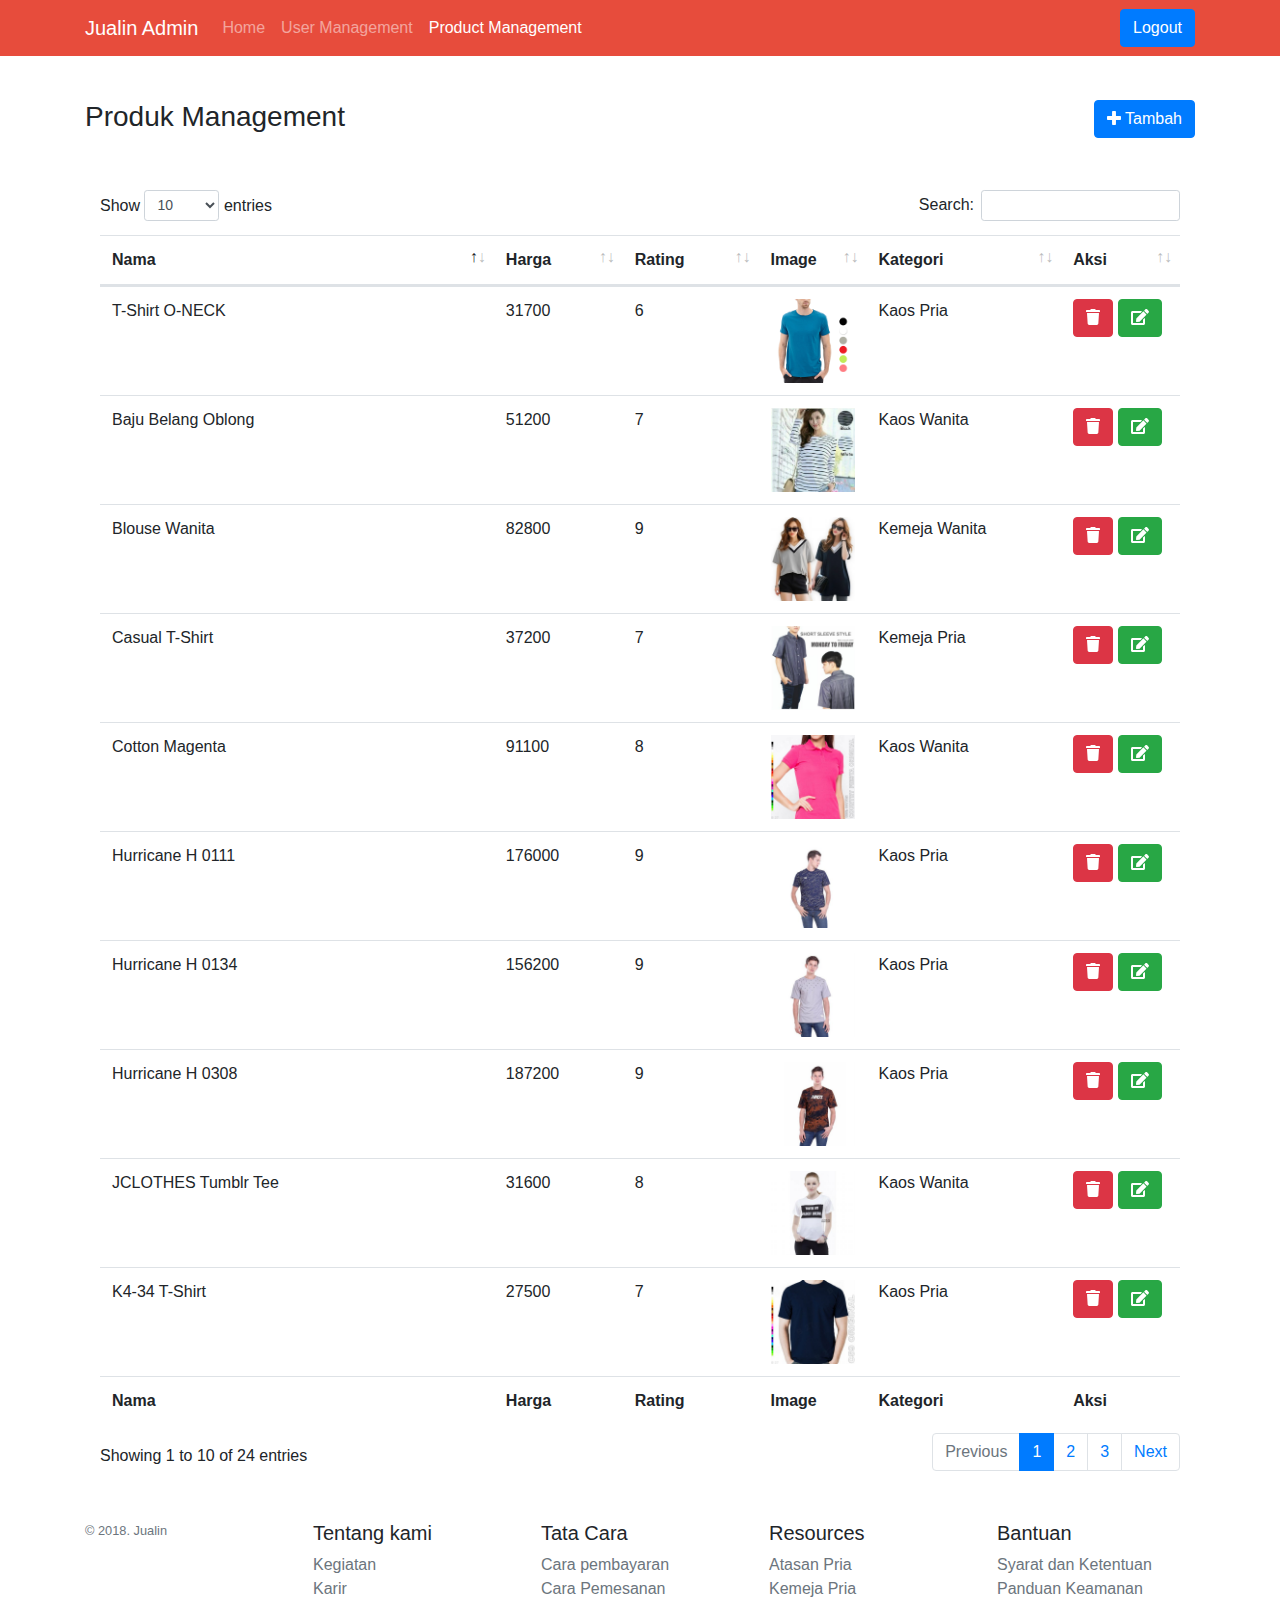
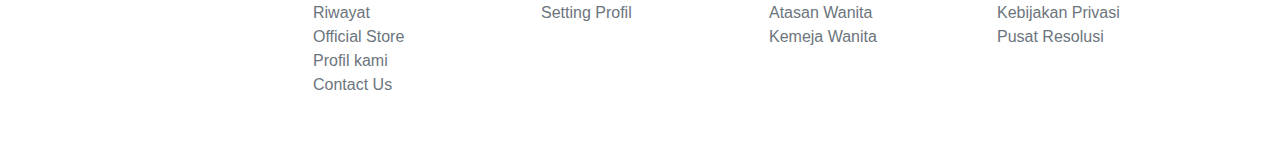
<file: admin.produk.html>
<!DOCTYPE html>
<html lang="en">

<head>
  <meta charset="UTF-8">
  <meta name="viewport" content="width=device-width, initial-scale=1.0">
  <meta http-equiv="X-UA-Compatible" content="ie=edge">
  <title>E-Commerce</title>
  <link rel="stylesheet" type="text/css" href="css/bootstrap.min.css">
  <link rel="stylesheet" type="text/css" href="lib/slick/slick.css" />
  <link rel="stylesheet" type="text/css" href="lib/slick/slick-theme.css" />
  <link rel="stylesheet" type="text/css" href="lib/dataTables/datatables.min.css" />
  <link rel="stylesheet" type="text/css" href="css/style.css" />
</head>

<body>
  <header>
    <nav class="navbar navbar-expand-md navbar-dark fixed-top">
      <div class="container">
        <a class="navbar-brand" href="index.html">Jualin Admin</a>
        <button class="navbar-toggler" type="button" data-toggle="collapse" data-target="#navbarCollapse" aria-controls="navbarCollapse"
          aria-expanded="false" aria-label="Toggle navigation">
          <span class="navbar-toggler-icon"></span>
        </button>
        <div class="collapse navbar-collapse" id="navbarCollapse">
          <ul class="navbar-nav mr-auto">
            <li class="nav-item">
              <a class="nav-link" href="#">Home
                <span class="sr-only">(current)</span>
              </a>
            </li>
            <li class="nav-item">
              <a class="nav-link" href="admin.user.html">User Management</a>
            </li>
            <li class="nav-item active">
              <a class="nav-link" href="admin.produk.html">Product Management</a>
            </li>
          </ul>
          <div class="mr-0">
            <button class="btn btn-primary">
              Logout
            </button>
          </div>
        </div>
      </div>
    </nav>
  </header>

  <!-- MAIN CONTENT -->
  <main role="main" style="margin-top: 100px">
    <div class="container">
      <div class="row my-5">
        <div class="col-md-8">
          <h3>Produk Management</h3>
        </div>
        <div class="col-md-4">
          <button class="btn btn-primary float-right" data-toggle="modal" data-target="#modalAdd">
            <i class="fas fa-plus"></i> Tambah</button>
        </div>
      </div>
      <div class="row">
        <div class="col">
          <table id="produkData" class="table display" cellspacing="0" width="100%">
            <thead>
              <tr>
                <th>Nama</th>
                <th>Harga</th>
                <th>Rating</th>
                <th style="width: 10%;">Image</th>
                <th>Kategori</th>
                <th>Aksi</th>
              </tr>
            </thead>
            <tbody></tbody>
            <tfoot>
              <tr>
                <th>Nama</th>
                <th>Harga</th>
                <th>Rating</th>
                <th style="width: 10%;">Image</th>
                <th>Kategori</th>
                <th>Aksi</th>
              </tr>
            </tfoot>
          </table>
        </div>
      </div>
    </div>
  </main>
  <!-- END MAIN CONTENT -->

  <!-- MODAL ADD -->
  <div class="modal fade" id="modalAdd" tabindex="-1" role="dialog" aria-labelledby="modalAddLabel" aria-hidden="true">
    <div class="modal-dialog" role="document">
      <div class="modal-content">
        <div class="modal-header">
          <h5 class="modal-title" id="modalAddLabel">Tambah Produk</h5>
          <button type="button" class="close" data-dismiss="modal" aria-label="Close">
            <span aria-hidden="true">&times;</span>
          </button>
        </div>
        <div class="modal-body">
          <form>
            <div class="form-group">
              <label for="addName">Name</label>
              <input type="text" class="form-control" id="addName" placeholder="Enter name">
            </div>
            <div class="form-group">
              <label for="addHarga">Harga</label>
              <input type="text" class="form-control" id="addHarga" placeholder="Enter harga">
            </div>
            <div class="form-group">
              <label for="addRating">Rating</label>
              <input type="text" class="form-control" id="addRating" placeholder="Enter rating">
            </div>
            <div class="form-group">
              <label for="addKategori">Kategori</label>
              <input type="text" class="form-control" id="addKategori" placeholder="Enter kategori">
            </div>
            <div class="form-group">
              <label for="addImage">Image</label>
              <input type="file" class="form-control" id="addImage">
            </div>
          </form>
        </div>
        <div class="modal-footer">
          <button type="button" class="btn btn-secondary" data-dismiss="modal">Close</button>
          <button type="button" class="btn btn-primary">Simpan</button>
        </div>
      </div>
    </div>
  </div>
  <!-- MODAL ADD END -->

  <!-- MODAL UPDATE -->
  <div class="modal fade" id="modalUpdate" tabindex="-1" role="dialog" aria-labelledby="modalUpdateLabel" aria-hidden="true">
    <div class="modal-dialog" role="document">
      <div class="modal-content">
        <div class="modal-header">
          <h5 class="modal-title" id="modalUpdateLabel">Update Produk</h5>
          <button type="button" class="close" data-dismiss="modal" aria-label="Close">
            <span aria-hidden="true">&times;</span>
          </button>
        </div>
        <div class="modal-body">
            <form>
                <div class="form-group">
                  <label for="updateName">Name</label>
                  <input type="text" class="form-control" id="updateName" placeholder="Enter name">
                </div>
                <div class="form-group">
                  <label for="updateHarga">Harga</label>
                  <input type="text" class="form-control" id="updateHarga" placeholder="Enter Harga">
                </div>
                <div class="form-group">
                  <label for="updateRating">Rating</label>
                  <input type="text" class="form-control" id="updateRating" placeholder="Enter Rating">
                </div>
                <div class="form-group">
                  <label for="updateKategori">Kategori</label>
                  <input type="text" class="form-control" id="updateKategori" placeholder="Enter Kategori">
                </div>
                <div class="form-group">
                  <label for="updateImage">Image</label>
                  <input type="file" class="form-control" id="updateImage">
                </div>
              </form>
        </div>
        <div class="modal-footer">
          <button type="button" class="btn btn-secondary" data-dismiss="modal">Close</button>
          <button type="button" class="btn btn-primary">Simpan</button>
        </div>
      </div>
    </div>
  </div>
  <!-- MODAL UPDATE END -->

  <footer class="container py-5">
    <div class="row">
      <div class="col-12 col-md">
        <small class="d-block mb-3 text-muted">&copy; 2018. Jualin</small>
      </div>
      <div class="col-6 col-md">
        <h5>Tentang kami</h5>
        <ul class="list-unstyled text-small">
          <li>
            <a class="text-muted" href="#">Kegiatan</a>
          </li>
          <li>
            <a class="text-muted" href="#">Karir</a>
          </li>
          <li>
            <a class="text-muted" href="#">Riwayat</a>
          </li>
          <li>
            <a class="text-muted" href="#">Official Store</a>
          </li>
          <li>
            <a class="text-muted" href="#">Profil kami</a>
          </li>
          <li>
            <a class="text-muted" href="#">Contact Us</a>
          </li>
        </ul>
      </div>
      <div class="col-6 col-md">
        <h5>Tata Cara</h5>
        <ul class="list-unstyled text-small">
          <li>
            <a class="text-muted" href="#">Cara pembayaran</a>
          </li>
          <li>
            <a class="text-muted" href="#">Cara Pemesanan</a>
          </li>
          <li>
            <a class="text-muted" href="#">Setting Profil</a>
          </li>
        </ul>
      </div>
      <div class="col-6 col-md">
        <h5>Resources</h5>
        <ul class="list-unstyled text-small">
          <li>
            <a class="text-muted" href="#">Atasan Pria</a>
          </li>
          <li>
            <a class="text-muted" href="#">Kemeja Pria</a>
          </li>
          <li>
            <a class="text-muted" href="#">Atasan Wanita</a>
          </li>
          <li>
            <a class="text-muted" href="#">Kemeja Wanita</a>
          </li>
        </ul>
      </div>
      <div class="col-6 col-md">
        <h5>Bantuan</h5>
        <ul class="list-unstyled text-small">
          <li>
            <a class="text-muted" href="#">Syarat dan Ketentuan</a>
          </li>
          <li>
            <a class="text-muted" href="#">Panduan Keamanan</a>
          </li>
          <li>
            <a class="text-muted" href="#">Kebijakan Privasi</a>
          </li>
          <li>
            <a class="text-muted" href="#">Pusat Resolusi</a>
          </li>
        </ul>
      </div>
    </div>
  </footer>


  <script src="js/fontawesome-all.min.js"></script>
  <script src="js/jquery-3.3.1.min.js"></script>
  <script src="js/popper.min.js"></script>
  <script src="js/bootstrap.min.js"></script>
  <script type="text/javascript" src="lib/slick/slick.min.js"></script>
  <script type="text/javascript" src="js/rivets.bundled.min.js"></script>
  <script src="js/jquery.zoom.min.js"></script>
  <script type="text/javascript" src="lib/dataTables/datatables.js"></script>
  <script type="text/javascript" src="js/sweetalert.min.js"></script>

  <script type="text/javascript">
    $(document).ready(() => {

      // Get product json
      $.getJSON('./data/produk.json', (response) => {
        // Reduce to datatable accepted format
        const data = response.data.reduce((acc, v) => {
          const data = v.data.map(it => [it.name, it.price, it.rating, it.image, v.kategori])
          return acc.concat(data);
        }, []);

        // Setup data table
        $('#produkData').DataTable({
          data,
          columnDefs: [{
            targets: 3,
            render: (data, type, row) => `<img src="${data}" class="img-fluid"/>`
          }, {
            targets: 5,
            render: (data, type, row) =>
              `
              <button class="btn btn-danger delete-item"><i class="fas fa-trash"></i></button>
              <button class="btn btn-success" data-toggle="modal" data-target="#modalUpdate"><i class="fas fa-edit"></i></button>     
              `
          }]
        });

      })

      // Setup delete action click
      $('#produkData tbody').on('click', '.delete-item', (e) => {
        swal({
            title: "Apakah Anda yakin menghapus data ini?",
            text: "Data yang dihapus tidak dapat dikembalikan!",
            icon: "warning",
            buttons: true,
            dangerMode: true,
          })
          .then((willDelete) => {
            if (willDelete) {
              swal("Data dihapus", {
                icon: "success",
              });
            }
          });
      })
      
    })
  </script>
</body>

</html>
</file>
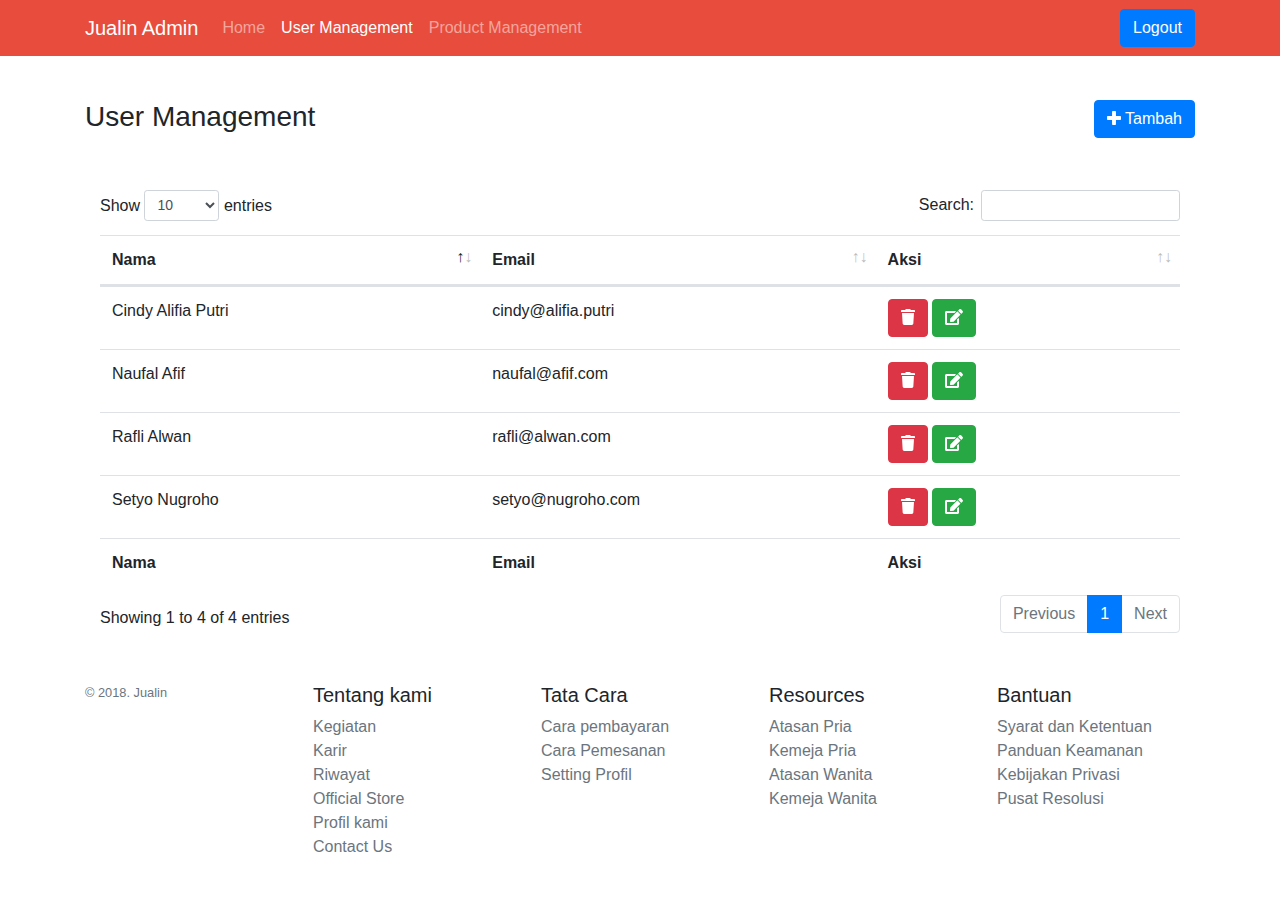
<file: admin.user.html>
<!DOCTYPE html>
<html lang="en">

<head>
  <meta charset="UTF-8">
  <meta name="viewport" content="width=device-width, initial-scale=1.0">
  <meta http-equiv="X-UA-Compatible" content="ie=edge">
  <title>E-Commerce</title>
  <link rel="stylesheet" type="text/css" href="css/bootstrap.min.css">
  <link rel="stylesheet" type="text/css" href="lib/slick/slick.css" />
  <link rel="stylesheet" type="text/css" href="lib/slick/slick-theme.css" />
  <link rel="stylesheet" type="text/css" href="lib/dataTables/datatables.min.css" />
  <link rel="stylesheet" type="text/css" href="css/style.css" />
</head>

<body>
  <header>
    <nav class="navbar navbar-expand-md navbar-dark fixed-top">
      <div class="container">
        <a class="navbar-brand" href="index.html">Jualin Admin</a>
        <button class="navbar-toggler" type="button" data-toggle="collapse" data-target="#navbarCollapse" aria-controls="navbarCollapse"
          aria-expanded="false" aria-label="Toggle navigation">
          <span class="navbar-toggler-icon"></span>
        </button>
        <div class="collapse navbar-collapse" id="navbarCollapse">
          <ul class="navbar-nav mr-auto">
            <li class="nav-item">
              <a class="nav-link" href="#">Home
                <span class="sr-only">(current)</span>
              </a>
            </li>
            <li class="nav-item active">
              <a class="nav-link" href="admin.user.html">User Management</a>
            </li>
            <li class="nav-item">
              <a class="nav-link" href="admin.produk.html">Product Management</a>
            </li>
          </ul>
          <div class="mr-0">
            <button class="btn btn-primary">
              Logout
            </button>
          </div>
        </div>
      </div>
    </nav>
  </header>

  <!-- MAIN CONTENT -->
  <main role="main" style="margin-top: 100px">
    <div class="container">
      <div class="row my-5">
        <div class="col-md-8">
          <h3>User Management</h3>
        </div>
        <div class="col-md-4">
          <button class="btn btn-primary float-right" data-toggle="modal" data-target="#modalAdd">
            <i class="fas fa-plus"></i> Tambah</button>
        </div>
      </div>
      <div class="row">
        <div class="col">
          <table id="userData" class="table display" cellspacing="0" width="100%">
            <thead>
              <tr>
                <th>Nama</th>
                <th>Email</th>
                <th>Aksi</th>
              </tr>
            </thead>
            <tfoot>
              <tr>
                <th>Nama</th>
                <th>Email</th>
                <th>Aksi</th>
              </tr>
            </tfoot>
          </table>
        </div>
      </div>

    </div>
  </main>
  <!-- END MAIN -->

  <!-- MODAL ADD -->
  <div class="modal fade" id="modalAdd" tabindex="-1" role="dialog" aria-labelledby="modalAddLabel" aria-hidden="true">
    <div class="modal-dialog" role="document">
      <div class="modal-content">
        <div class="modal-header">
          <h5 class="modal-title" id="modalAddLabel">Tambah User</h5>
          <button type="button" class="close" data-dismiss="modal" aria-label="Close">
            <span aria-hidden="true">&times;</span>
          </button>
        </div>
        <div class="modal-body">
          <form>
            <div class="form-group">
              <label for="addName">Name</label>
              <input type="text" class="form-control" id="addName" placeholder="Enter name">
            </div>
            <div class="form-group">
              <label for="addEmail">Email address</label>
              <input type="email" class="form-control" id="addEmail" placeholder="Enter email">
            </div>
            <div class="form-group">
              <label for="addPassword">Password</label>
              <input type="password" class="form-control" id="addPassword" placeholder="Password">
            </div>
          </form>
        </div>
        <div class="modal-footer">
          <button type="button" class="btn btn-secondary" data-dismiss="modal">Close</button>
          <button type="button" class="btn btn-primary">Simpan</button>
        </div>
      </div>
    </div>
  </div>
  <!-- MODAL ADD END -->

  <!-- MODAL UPDATE -->
  <div class="modal fade" id="modalUpdate" tabindex="-1" role="dialog" aria-labelledby="modalUpdateLabel" aria-hidden="true">
    <div class="modal-dialog" role="document">
      <div class="modal-content">
        <div class="modal-header">
          <h5 class="modal-title" id="modalUpdateLabel">Update User</h5>
          <button type="button" class="close" data-dismiss="modal" aria-label="Close">
            <span aria-hidden="true">&times;</span>
          </button>
        </div>
        <div class="modal-body">
          <form>
            <div class="form-group">
              <label for="updateName">Name</label>
              <input type="text" class="form-control" id="updateName" placeholder="Enter name">
            </div>
            <div class="form-group">
              <label for="updateEmail">Email address</label>
              <input type="email" class="form-control" id="updateEmail" placeholder="Enter email">
            </div>
            <div class="form-group">
              <label for="updatePassword">Password</label>
              <input type="password" class="form-control" id="updatePassword" placeholder="Password">
            </div>
          </form>
        </div>
        <div class="modal-footer">
          <button type="button" class="btn btn-secondary" data-dismiss="modal">Close</button>
          <button type="button" class="btn btn-primary">Simpan</button>
        </div>
      </div>
    </div>
  </div>
  <!-- MODAL UPDATE END -->

  <footer class="container py-5">
    <div class="row">
      <div class="col-12 col-md">
        <small class="d-block mb-3 text-muted">&copy; 2018. Jualin</small>
      </div>
      <div class="col-6 col-md">
        <h5>Tentang kami</h5>
        <ul class="list-unstyled text-small">
          <li>
            <a class="text-muted" href="#">Kegiatan</a>
          </li>
          <li>
            <a class="text-muted" href="#">Karir</a>
          </li>
          <li>
            <a class="text-muted" href="#">Riwayat</a>
          </li>
          <li>
            <a class="text-muted" href="#">Official Store</a>
          </li>
          <li>
            <a class="text-muted" href="#">Profil kami</a>
          </li>
          <li>
            <a class="text-muted" href="#">Contact Us</a>
          </li>
        </ul>
      </div>
      <div class="col-6 col-md">
        <h5>Tata Cara</h5>
        <ul class="list-unstyled text-small">
          <li>
            <a class="text-muted" href="#">Cara pembayaran</a>
          </li>
          <li>
            <a class="text-muted" href="#">Cara Pemesanan</a>
          </li>
          <li>
            <a class="text-muted" href="#">Setting Profil</a>
          </li>
        </ul>
      </div>
      <div class="col-6 col-md">
        <h5>Resources</h5>
        <ul class="list-unstyled text-small">
          <li>
            <a class="text-muted" href="#">Atasan Pria</a>
          </li>
          <li>
            <a class="text-muted" href="#">Kemeja Pria</a>
          </li>
          <li>
            <a class="text-muted" href="#">Atasan Wanita</a>
          </li>
          <li>
            <a class="text-muted" href="#">Kemeja Wanita</a>
          </li>
        </ul>
      </div>
      <div class="col-6 col-md">
        <h5>Bantuan</h5>
        <ul class="list-unstyled text-small">
          <li>
            <a class="text-muted" href="#">Syarat dan Ketentuan</a>
          </li>
          <li>
            <a class="text-muted" href="#">Panduan Keamanan</a>
          </li>
          <li>
            <a class="text-muted" href="#">Kebijakan Privasi</a>
          </li>
          <li>
            <a class="text-muted" href="#">Pusat Resolusi</a>
          </li>
        </ul>
      </div>
    </div>
  </footer>


  <script src="js/fontawesome-all.min.js"></script>
  <script src="js/jquery-3.3.1.min.js"></script>
  <script src="js/popper.min.js"></script>
  <script src="js/bootstrap.min.js"></script>
  <script type="text/javascript" src="lib/slick/slick.min.js"></script>
  <script type="text/javascript" src="js/rivets.bundled.min.js"></script>
  <script src="js/jquery.zoom.min.js"></script>
  <script type="text/javascript" src="lib/dataTables/datatables.js"></script>
  <script type="text/javascript" src="js/sweetalert.min.js"></script>

  <script type="text/javascript">
    $(document).ready(() => {

      // Set up data table
      $('#userData').DataTable({
        "ajax": "./data/user.json",
        "columnDefs": [{
          targets: 2,
          render: (data, type, row) =>
            `
              <button class="btn btn-danger delete-item" data-id="${data}"><i class="fas fa-trash"></i></button>
              <button href="update/${data}" class="btn btn-success" data-toggle="modal" data-target="#modalUpdate" data-id="${data}"><i class="fas fa-edit"></i></button>     
              `
        }]
      });

      // Set up delete action click
      $('#userData tbody').on('click', '.delete-item', (e) => {
        swal({
            title: "Apakah Anda yakin menghapus data ini?",
            text: "Data yang dihapus tidak dapat dikembalikan!",
            icon: "warning",
            buttons: true,
            dangerMode: true,
          })
          .then((willDelete) => {
            if (willDelete) {
              console.log(e.currentTarget)
              console.log('Deleting: ' + e.currentTarget.dataset.id)
              swal("Data dihapus", {
                icon: "success",
              });
            }
          });
      })
      
    })
  </script>
</body>

</html>
</file>
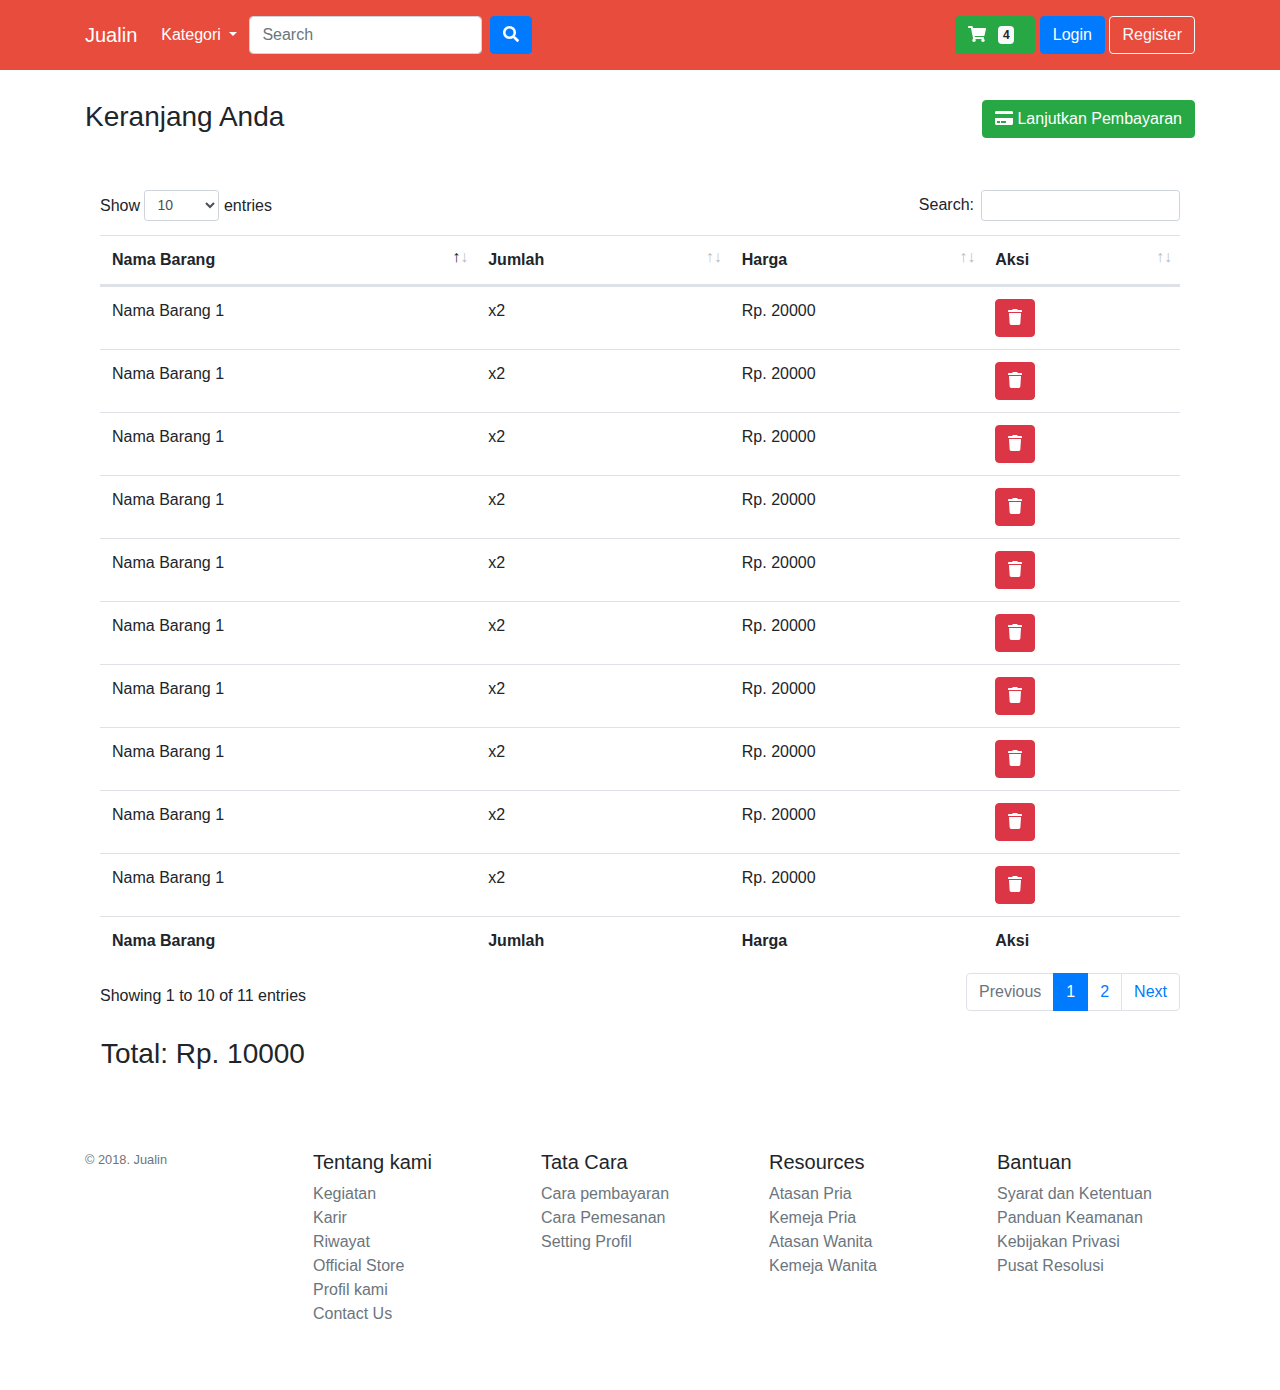
<file: cart.html>
<!DOCTYPE html>
<html lang="en">

<head>
  <meta charset="UTF-8">
  <meta name="viewport" content="width=device-width, initial-scale=1.0">
  <meta http-equiv="X-UA-Compatible" content="ie=edge">
  <title>E-Commerce</title>
  <link rel="stylesheet" type="text/css" href="css/bootstrap.min.css">
  <link rel="stylesheet" type="text/css" href="lib/slick/slick.css" />
  <link rel="stylesheet" type="text/css" href="lib/slick/slick-theme.css" />
  <link rel="stylesheet" type="text/css" href="lib/dataTables/datatables.min.css" />
  <link rel="stylesheet" type="text/css" href="css/style.css" />
</head>

<body>
  <!-- Navbar -->
  <header>
    <nav class="navbar navbar-expand-md navbar-dark fixed-top">
      <div class="container">
        <a class="navbar-brand" href="index.html">Jualin</a>
        <button class="navbar-toggler" type="button" data-toggle="collapse" data-target="#navbarCollapse" aria-controls="navbarCollapse"
          aria-expanded="false" aria-label="Toggle navigation">
          <span class="navbar-toggler-icon"></span>
        </button>
        <div class="collapse navbar-collapse" id="navbarCollapse">
          <ul class="navbar-nav">
            <li class="nav-item dropdown">
              <a class="nav-link dropdown-toggle" style="color:white" href="#" id="navbarDropdown" role="button" data-toggle="dropdown"
                aria-haspopup="true" aria-expanded="false">
                Kategori
              </a>
              <div class="dropdown-menu" aria-labelledby="navbarDropdown">
                <a class="dropdown-item" href="#">Kemeja Pria</a>
                <a class="dropdown-item" href="#">Kaos Pria</a>
                <div class="dropdown-divider"></div>
                <a class="dropdown-item" href="#">Kemeja Wanita</a>
                <a class="dropdown-item" href="#">Kaos Wanita</a>
              </div>
            </li>
          </ul>
          <form class="form-inline mr-auto ml-1">
            <input class="form-control mr-sm-2" type="text" placeholder="Search" aria-label="Search">
            <button class="btn btn-primary my-2 my-sm-0" type="submit">
              <i class="fas fa-search"></i>
            </button>
          </form>
          <div class="mr-0 my-2">
            <a href="cart.html" class="btn btn-success">
              <i class="fas fa-shopping-cart"></i>
              <span class="badge badge-light mx-2">4</span>
            </a>
            <a href="login.html" class="btn btn-primary">Login</a>
            <a href="register.html" class="btn btn-outline-light">Register</a>
          </div>
        </div>
      </div>
    </nav>
  </header>
  <!-- Navbar -->

  <main role="main" style="margin-top: 100px">
    <div class="container">

      <!-- PAGE TITLE -->
      <div class="row my-5">
        <!-- TITLE -->
        <div class="col-md-8">
          <h3>Keranjang Anda</h3>
        </div>
        <!-- TITLE -->
        <!-- PAYMENT -->
        <div class="col-md-4">
          <button class="btn btn-success float-right">
            <i class="fas fa-credit-card"></i> Lanjutkan Pembayaran</button>
        </div>
        <!-- END PAYMENT -->
      </div>
      <!-- END PAGE TITLE -->

      <!-- CART TABLE -->
      <div class="row">
        <div class="col">
          <table id="cartData" class="table display" cellspacing="0" width="100%">
            <thead>
              <tr>
                <th>Nama Barang</th>
                <th>Jumlah</th>
                <th>Harga</th>
                <th>Aksi</th>
              </tr>
            </thead>
            <tfoot>
              <tr>
                <th>Nama Barang</th>
                <th>Jumlah</th>
                <th>Harga</th>
                <th>Aksi</th>
              </tr>
            </tfoot>
          </table>
        </div>
      </div>
      <!-- END CART TABLE -->

      <!-- TOTAL PRICE -->
      <div class="row my-4">
        <div class="col">
          <h3 class="ml-3">Total: Rp. 10000</h3>
        </div>
      </div>
      <!-- END TOTAL PRICE -->
    </div>
  </main>

  <footer class="container py-5">
    <div class="row">
      <div class="col-12 col-md">
        <small class="d-block mb-3 text-muted">&copy; 2018. Jualin</small>
      </div>
      <div class="col-6 col-md">
        <h5>Tentang kami</h5>
        <ul class="list-unstyled text-small">
          <li>
            <a class="text-muted" href="#">Kegiatan</a>
          </li>
          <li>
            <a class="text-muted" href="#">Karir</a>
          </li>
          <li>
            <a class="text-muted" href="#">Riwayat</a>
          </li>
          <li>
            <a class="text-muted" href="#">Official Store</a>
          </li>
          <li>
            <a class="text-muted" href="#">Profil kami</a>
          </li>
          <li>
            <a class="text-muted" href="#">Contact Us</a>
          </li>
        </ul>
      </div>
      <div class="col-6 col-md">
        <h5>Tata Cara</h5>
        <ul class="list-unstyled text-small">
          <li>
            <a class="text-muted" href="#">Cara pembayaran</a>
          </li>
          <li>
            <a class="text-muted" href="#">Cara Pemesanan</a>
          </li>
          <li>
            <a class="text-muted" href="#">Setting Profil</a>
          </li>
        </ul>
      </div>
      <div class="col-6 col-md">
        <h5>Resources</h5>
        <ul class="list-unstyled text-small">
          <li>
            <a class="text-muted" href="#">Atasan Pria</a>
          </li>
          <li>
            <a class="text-muted" href="#">Kemeja Pria</a>
          </li>
          <li>
            <a class="text-muted" href="#">Atasan Wanita</a>
          </li>
          <li>
            <a class="text-muted" href="#">Kemeja Wanita</a>
          </li>
        </ul>
      </div>
      <div class="col-6 col-md">
        <h5>Bantuan</h5>
        <ul class="list-unstyled text-small">
          <li>
            <a class="text-muted" href="#">Syarat dan Ketentuan</a>
          </li>
          <li>
            <a class="text-muted" href="#">Panduan Keamanan</a>
          </li>
          <li>
            <a class="text-muted" href="#">Kebijakan Privasi</a>
          </li>
          <li>
            <a class="text-muted" href="#">Pusat Resolusi</a>
          </li>
        </ul>
      </div>
    </div>
  </footer>


  <script src="js/fontawesome-all.min.js"></script>
  <script src="js/jquery-3.3.1.min.js"></script>
  <script src="js/popper.min.js"></script>
  <script src="js/bootstrap.min.js"></script>
  <script type="text/javascript" src="lib/slick/slick.min.js"></script>
  <script type="text/javascript" src="js/rivets.bundled.min.js"></script>
  <script src="js/jquery.zoom.min.js"></script>

  <script type="text/javascript" src="lib/dataTables/datatables.js"></script>

  <script type="text/javascript">
    $(document).ready(function () {
      // Setup datatable
      $('#cartData').DataTable({
        "ajax": "./data/cart.json",
        "columnDefs": [{
            render: (data, type, row) => 'Rp. ' + data,
            targets: 2
          },
          {
            targets: 3,
            render: (data, type, row) =>
              `<a href="delete/${data}" class="btn btn-danger"><i class="fas fa-trash"></i></a>`
          }
        ]
      });
    })
  </script>
</body>

</html>
</file>
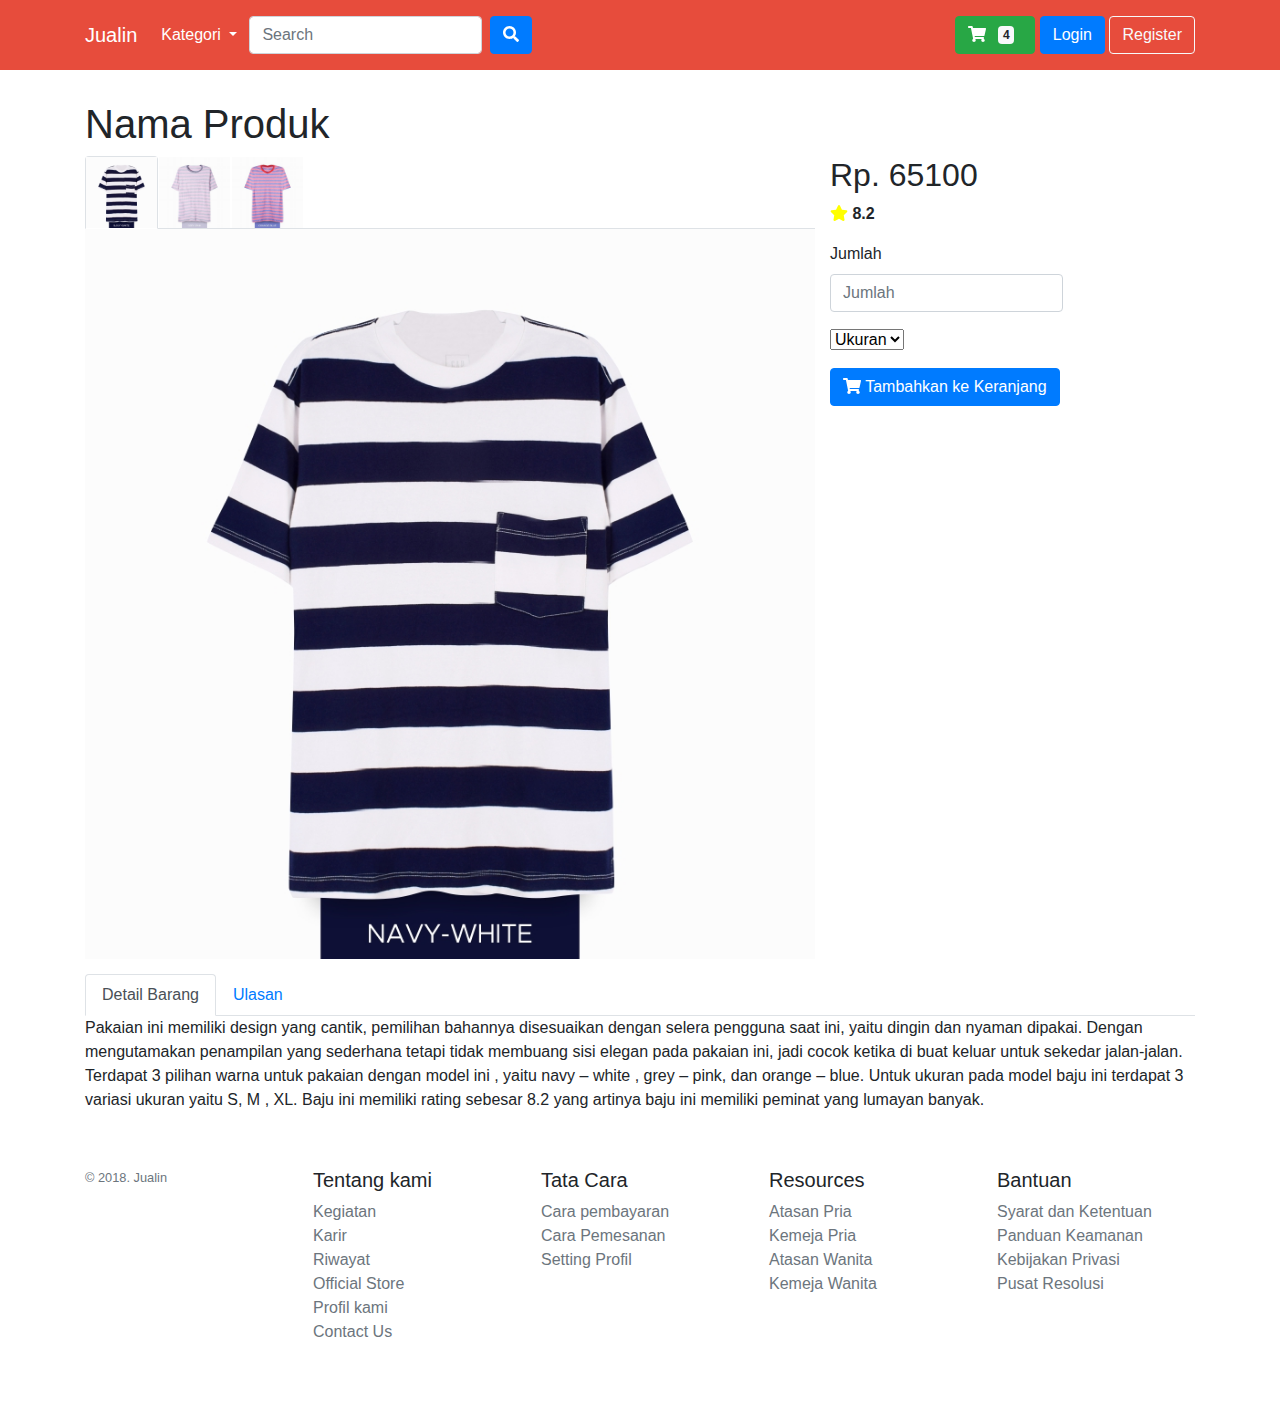
<file: detail.html>
<!DOCTYPE html>
<html lang="en">

<head>
  <meta charset="UTF-8">
  <meta name="viewport" content="width=device-width, initial-scale=1.0">
  <meta http-equiv="X-UA-Compatible" content="ie=edge">
  <title>E-Commerce</title>
  <link rel="stylesheet" type="text/css" href="css/bootstrap.min.css">
  <link rel="stylesheet" type="text/css" href="lib/slick/slick.css" />
  <link rel="stylesheet" type="text/css" href="lib/slick/slick-theme.css" />
  <link rel="stylesheet" type="text/css" href="lib/dataTables/datatables.min.css" />
  <link rel="stylesheet" type="text/css" href="css/style.css" />
</head>

<body>
  <!-- Navbar -->
  <header>
    <nav class="navbar navbar-expand-md navbar-dark fixed-top">
      <div class="container">
        <a class="navbar-brand" href="index.html">Jualin</a>
        <button class="navbar-toggler" type="button" data-toggle="collapse" data-target="#navbarCollapse" aria-controls="navbarCollapse"
          aria-expanded="false" aria-label="Toggle navigation">
          <span class="navbar-toggler-icon"></span>
        </button>
        <div class="collapse navbar-collapse" id="navbarCollapse">
          <ul class="navbar-nav">
            <li class="nav-item dropdown">
              <a class="nav-link dropdown-toggle" style="color:white" href="#" id="navbarDropdown" role="button" data-toggle="dropdown"
                aria-haspopup="true" aria-expanded="false">
                Kategori
              </a>
              <div class="dropdown-menu" aria-labelledby="navbarDropdown">
                <a class="dropdown-item" href="#">Kemeja Pria</a>
                <a class="dropdown-item" href="#">Kaos Pria</a>
                <div class="dropdown-divider"></div>
                <a class="dropdown-item" href="#">Kemeja Wanita</a>
                <a class="dropdown-item" href="#">Kaos Wanita</a>
              </div>
            </li>
          </ul>
          <form class="form-inline mr-auto ml-1">
            <input class="form-control mr-sm-2" type="text" placeholder="Search" aria-label="Search">
            <button class="btn btn-primary my-2 my-sm-0" type="submit">
              <i class="fas fa-search"></i>
            </button>
          </form>
          <div class="mr-0 my-2">
            <a href="cart.html" class="btn btn-success">
              <i class="fas fa-shopping-cart"></i>
              <span class="badge badge-light mx-2">4</span>
            </a>
            <a href="login.html" class="btn btn-primary">Login</a>
            <a href="register.html" class="btn btn-outline-light">Register</a>
          </div>
        </div>
      </div>
    </nav>
  </header>
  <!-- Navbar -->

  <!-- MAIN CONTENT -->
  <main role="main" style="margin-top: 100px">
    <div class="container">
      <!-- PRODUCT NAME -->
      <div class="row">
        <div class="col">
          <h1 class="display-5">Nama Produk</h1>
        </div>
      </div>
      <!-- END PRODUCT NAME -->

      <!-- PRODUCT OVERVIEW -->
      <div class="row">
        <!-- PRODUCT IMAGE -->
        <div class="col-md-8">
          <!-- SMALL IMAGE TAB -->
          <ul class="nav nav-tabs image-tab" id="detailTab" role="tablist">
            <li class="nav-item">
              <a class="nav-link active" id="img1-tab" data-toggle="tab" href="#img1" role="tab" aria-controls="img1" aria-selected="true">
                <img src="images/large/baju1.jpg" class="img-fluid" alt="">
              </a>
            </li>
            <li class="nav-item">
              <a class="nav-link" id="img2-tab" data-toggle="tab" href="#img2" role="tab" aria-controls="img2" aria-selected="false">
                <img src="images/large/baju2.jpg" class="img-fluid" alt="">
              </a>
            </li>
            <li class="nav-item">
              <a class="nav-link" id="img3-tab" data-toggle="tab" href="#img3" role="tab" aria-controls="img3" aria-selected="false">
                <img src="images/large/baju3.jpg" class="img-fluid" alt="">
              </a>
            </li>
          </ul>
          <!-- END SMALL IMAGE TAB -->
          <!-- BIG IMAGE CONTENT -->
          <div class="tab-content" id="detailTabContent">
            <div class="tab-pane fade show active" id="img1" role="tabpanel" aria-labelledby="img1-tab">
              <img src="images/large/baju1.jpg" class="img-fluid detail-img" alt="" data-zoom-image="images/large/baju1.jpg">
            </div>
            <div class="tab-pane fade" id="img2" role="tabpanel" aria-labelledby="img2-tab">
              <img src="images/large/baju2.jpg" class="img-fluid detail-img" alt="">
            </div>
            <div class="tab-pane fade" id="img3" role="tabpanel" aria-labelledby="img3-tab">
              <img src="images/large/baju3.jpg" class="img-fluid detail-img" alt=""> </div>
          </div>
          <!-- BIG IMAGE CONTENT -->
        </div>
        <!-- END PRODUCT IMAGE -->

        <!-- PRODUCT PRICE AND BUY OPTION -->
        <div class="com-md-4">
          <h2>Rp. 65100</h2>
          <p style="font-weight: bold">
            <i class="fas fa-star" style="color: yellow"></i> 8.2
          </p>
          <form>
            <div class="form-group">
              <label>Jumlah</label>
              <input type="number" class="form-control" placeholder="Jumlah">
            </div>
            <div class="form-group">
              <select class="form-contro">
                <option selected>Ukuran</option>
                <option value="1">S</option>
                <option value="2">M</option>
                <option value="3">XL</option>
              </select>
            </div>
            <button class="btn btn-primary">
              <i class="fas fa-shopping-cart"></i> Tambahkan ke Keranjang</button>
          </form>
        </div>
        <!-- END PRODUCT PRICE AND BUY OPTION -->

      </div>
      <!-- END PRODUCT OVERVIEW -->

      <!-- PRODUCT DETAIL -->
      <div class="row my-2">
        <div class="col">
          <!-- TAB -->
          <nav>
            <div class="nav nav-tabs" id="nav-tab" role="tablist">
              <a class="nav-item nav-link active" id="nav-home-tab" data-toggle="tab" href="#nav-home" role="tab" aria-controls="nav-home"
                aria-selected="true">Detail Barang</a>
              <a class="nav-item nav-link" id="nav-profile-tab" data-toggle="tab" href="#nav-profile" role="tab" aria-controls="nav-profile"
                aria-selected="false">Ulasan</a>
            </div>
          </nav>
          <!-- END TAB -->
          <!-- TAB CONTENT -->
          <div class="tab-content" id="nav-tabContent">
            <!-- PRODUCT DETAIL -->
            <div class="tab-pane fade show active" id="nav-home" role="tabpanel" aria-labelledby="nav-home-tab">
              Pakaian ini memiliki design yang cantik, pemilihan bahannya disesuaikan dengan selera pengguna saat ini, yaitu dingin dan
              nyaman dipakai. Dengan mengutamakan penampilan yang sederhana tetapi tidak membuang sisi elegan pada pakaian
              ini, jadi cocok ketika di buat keluar untuk sekedar jalan-jalan. Terdapat 3 pilihan warna untuk pakaian dengan
              model ini , yaitu navy – white , grey – pink, dan orange – blue. Untuk ukuran pada model baju ini terdapat
              3 variasi ukuran yaitu S, M , XL. Baju ini memiliki rating sebesar 8.2 yang artinya baju ini memiliki peminat
              yang lumayan banyak.
            </div>
            <!-- END PRODUCT DETAIL -->
            <!-- REVIEW -->
            <div class="tab-pane fade" id="nav-profile" role="tabpanel" aria-labelledby="nav-profile-tab">
              <div class="card my-2">
                <div class="card-body">
                  <h5 class="card-title">Yoyo</h5>
                  <p class="card-text">Barangnya bagus!</p>
                </div>
              </div>
              <div class="card my-2">
                <div class="card-body">
                  <h5 class="card-title">Haha</h5>
                  <p class="card-text">Barangnya Keren!</p>
                </div>
              </div>
              <div class="card my-2">
                <div class="card-body">
                  <h5 class="card-title">Yoyo</h5>
                  <p class="card-text">Barangnya bagus!</p>
                </div>
              </div>
              <div class="card my-2">
                <div class="card-body">
                  <h5 class="card-title">Yoyo</h5>
                  <p class="card-text">Barangnya bagus!</p>
                </div>
              </div>
            </div>
            <!-- END REVIEW -->
          </div>
          <!-- END TAB CONTENT -->
        </div>
      </div>
      <!-- END PRODUCT DETAIL -->
    </div>
  </main>
  <!-- END MAIN -->

  <footer class="container py-5">
    <div class="row">
      <div class="col-12 col-md">
        <small class="d-block mb-3 text-muted">&copy; 2018. Jualin</small>
      </div>
      <div class="col-6 col-md">
        <h5>Tentang kami</h5>
        <ul class="list-unstyled text-small">
          <li>
            <a class="text-muted" href="#">Kegiatan</a>
          </li>
          <li>
            <a class="text-muted" href="#">Karir</a>
          </li>
          <li>
            <a class="text-muted" href="#">Riwayat</a>
          </li>
          <li>
            <a class="text-muted" href="#">Official Store</a>
          </li>
          <li>
            <a class="text-muted" href="#">Profil kami</a>
          </li>
          <li>
            <a class="text-muted" href="#">Contact Us</a>
          </li>
        </ul>
      </div>
      <div class="col-6 col-md">
        <h5>Tata Cara</h5>
        <ul class="list-unstyled text-small">
          <li>
            <a class="text-muted" href="#">Cara pembayaran</a>
          </li>
          <li>
            <a class="text-muted" href="#">Cara Pemesanan</a>
          </li>
          <li>
            <a class="text-muted" href="#">Setting Profil</a>
          </li>
        </ul>
      </div>
      <div class="col-6 col-md">
        <h5>Resources</h5>
        <ul class="list-unstyled text-small">
          <li>
            <a class="text-muted" href="#">Atasan Pria</a>
          </li>
          <li>
            <a class="text-muted" href="#">Kemeja Pria</a>
          </li>
          <li>
            <a class="text-muted" href="#">Atasan Wanita</a>
          </li>
          <li>
            <a class="text-muted" href="#">Kemeja Wanita</a>
          </li>
        </ul>
      </div>
      <div class="col-6 col-md">
        <h5>Bantuan</h5>
        <ul class="list-unstyled text-small">
          <li>
            <a class="text-muted" href="#">Syarat dan Ketentuan</a>
          </li>
          <li>
            <a class="text-muted" href="#">Panduan Keamanan</a>
          </li>
          <li>
            <a class="text-muted" href="#">Kebijakan Privasi</a>
          </li>
          <li>
            <a class="text-muted" href="#">Pusat Resolusi</a>
          </li>
        </ul>
      </div>
    </div>
  </footer>


  <script src="js/fontawesome-all.min.js"></script>
  <script src="js/jquery-3.3.1.min.js"></script>
  <script src="js/popper.min.js"></script>
  <script src="js/bootstrap.min.js"></script>
  <script type="text/javascript" src="lib/slick/slick.min.js"></script>
  <script type="text/javascript" src="js/rivets.bundled.min.js"></script>
  <script src="js/jquery.zoom.min.js"></script>

  <script type="text/javascript">
    $(document).ready(function () {
      // Image zoom
      $('.detail-img')
        .wrap('<span style="display:inline-block; width: 100%"></span>')
        .css('display', 'block')
        .parent()
        .zoom({
          magnify: 2
        });
    })
  </script>
</body>

</html>
</file>
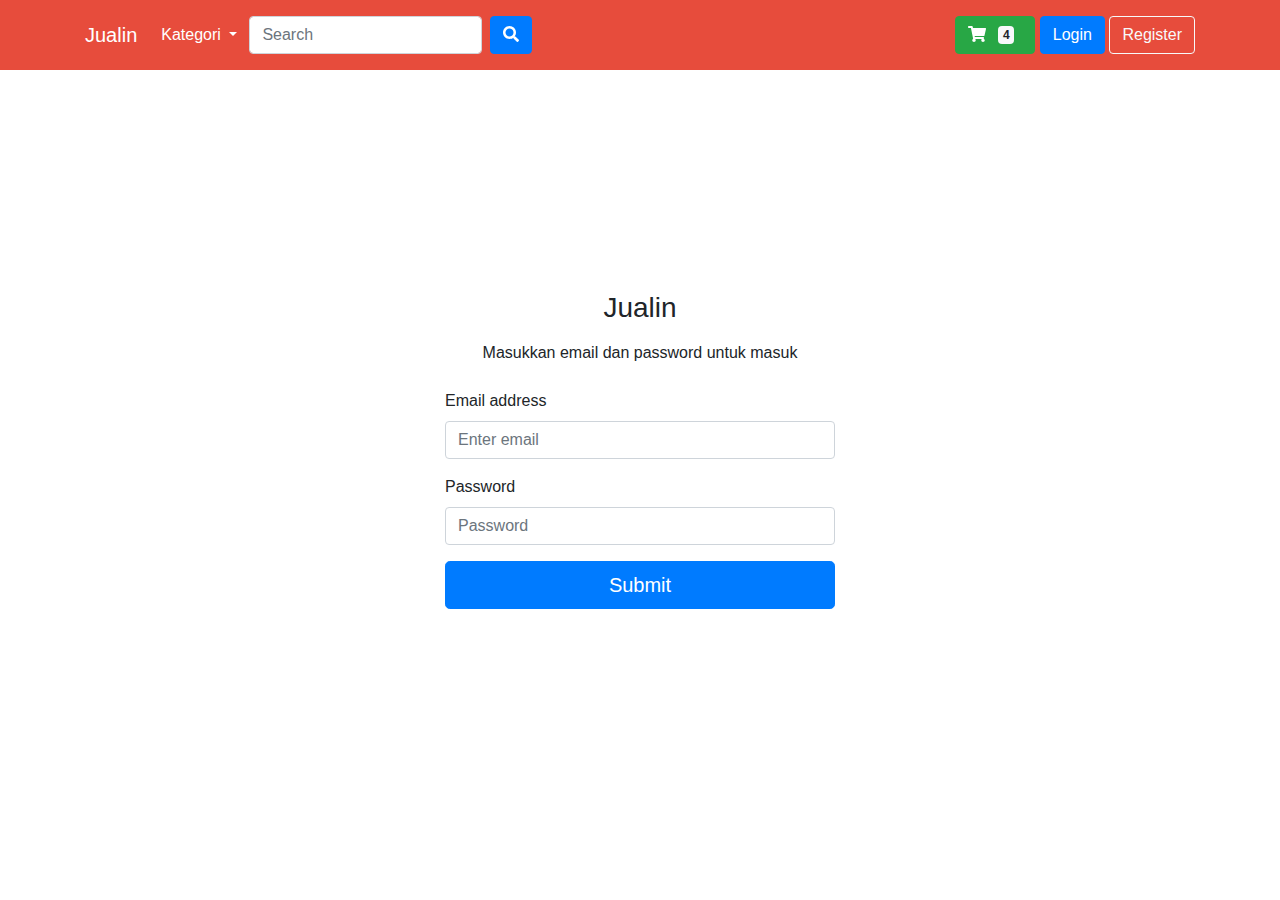
<file: login.html>
<!DOCTYPE html>
<html lang="en" style="height:100%">

<head>
  <meta charset="UTF-8">
  <meta name="viewport" content="width=device-width, initial-scale=1.0">
  <meta http-equiv="X-UA-Compatible" content="ie=edge">
  <title>E-Commerce</title>
  <link rel="stylesheet" type="text/css" href="css/bootstrap.min.css">
  <link rel="stylesheet" type="text/css" href="lib/slick/slick.css" />
  <link rel="stylesheet" type="text/css" href="lib/slick/slick-theme.css" />
  <link rel="stylesheet" type="text/css" href="lib/dataTables/datatables.min.css" />
  <link rel="stylesheet" type="text/css" href="css/style.css" />
</head>

<body class="login-body">
  <!-- Navbar -->
  <header>
    <nav class="navbar navbar-expand-md navbar-dark fixed-top">
      <div class="container">
        <a class="navbar-brand" href="index.html">Jualin</a>
        <button class="navbar-toggler" type="button" data-toggle="collapse" data-target="#navbarCollapse" aria-controls="navbarCollapse"
          aria-expanded="false" aria-label="Toggle navigation">
          <span class="navbar-toggler-icon"></span>
        </button>
        <div class="collapse navbar-collapse" id="navbarCollapse">
          <ul class="navbar-nav">
            <li class="nav-item dropdown">
              <a class="nav-link dropdown-toggle" style="color:white" href="#" id="navbarDropdown" role="button" data-toggle="dropdown"
                aria-haspopup="true" aria-expanded="false">
                Kategori
              </a>
              <div class="dropdown-menu" aria-labelledby="navbarDropdown">
                <a class="dropdown-item" href="#">Kemeja Pria</a>
                <a class="dropdown-item" href="#">Kaos Pria</a>
                <div class="dropdown-divider"></div>
                <a class="dropdown-item" href="#">Kemeja Wanita</a>
                <a class="dropdown-item" href="#">Kaos Wanita</a>
              </div>
            </li>
          </ul>
          <form class="form-inline mr-auto ml-1">
            <input class="form-control mr-sm-2" type="text" placeholder="Search" aria-label="Search">
            <button class="btn btn-primary my-2 my-sm-0" type="submit">
              <i class="fas fa-search"></i>
            </button>
          </form>
          <div class="mr-0 my-2">
            <a href="cart.html" class="btn btn-success">
              <i class="fas fa-shopping-cart"></i>
              <span class="badge badge-light mx-2">4</span>
            </a>
            <a href="login.html" class="btn btn-primary">Login</a>
            <a href="register.html" class="btn btn-outline-light">Register</a>
          </div>
        </div>
      </div>
    </nav>
  </header>
  <!-- Navbar -->

  <!-- Sign IN FORM -->
  <form class="sign-in">
    <div class="text-center mb-4">
      <h1 class="h3 mb-3 font-weight-normal">Jualin</h1>
      <p>
        Masukkan email dan password untuk masuk
      </p>
    </div>
    <div class="form-group">
      <label for="inputEmail">Email address</label>
      <input type="email" class="form-control" id="inputEmail" placeholder="Enter email">
    </div>
    <div class="form-group">
      <label for="inputPassword">Password</label>
      <input type="password" class="form-control" id="inputPassword" placeholder="Password">
    </div>
    <button type="submit" class="btn btn-primary btn-lg btn-block">Submit</button>
  </form>
  <!-- END SIGN IN FORM -->

  <script src="js/fontawesome-all.min.js"></script>
  <script src="js/jquery-3.3.1.min.js"></script>
  <script src="js/popper.min.js"></script>
  <script src="js/bootstrap.min.js"></script>
  <script type="text/javascript" src="lib/slick/slick.min.js"></script>
  <script type="text/javascript" src="js/rivets.bundled.min.js"></script>
  <script src="js/jquery.zoom.min.js"></script>

  <script type="text/javascript" src="lib/dataTables/datatables.js"></script>

</body>

</html>
</file>
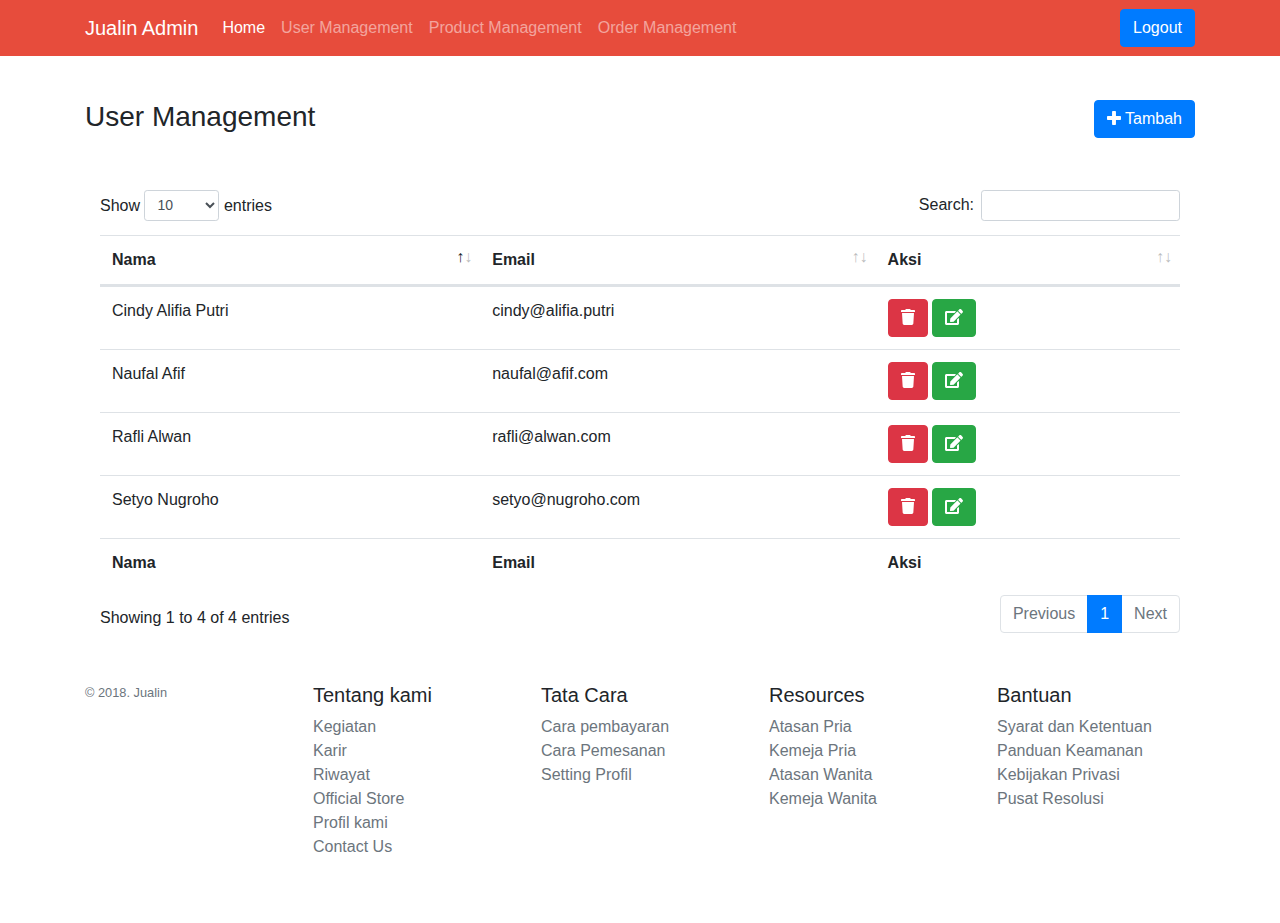
<file: manageuser.html>
<!DOCTYPE html>
<html lang="en">

<head>
  <meta charset="UTF-8">
  <meta name="viewport" content="width=device-width, initial-scale=1.0">
  <meta http-equiv="X-UA-Compatible" content="ie=edge">
  <title>E-Commerce</title>
  <link rel="stylesheet" type="text/css" href="css/bootstrap.min.css">
  <link rel="stylesheet" type="text/css" href="lib/slick/slick.css" />
  <link rel="stylesheet" type="text/css" href="lib/slick/slick-theme.css" />
  <link rel="stylesheet" type="text/css" href="lib/dataTables/datatables.min.css" />
  <link rel="stylesheet" type="text/css" href="css/style.css" />
</head>

<body>
  <header>
    <nav class="navbar navbar-expand-md navbar-dark fixed-top">
      <div class="container">
        <a class="navbar-brand" href="index.html">Jualin Admin</a>
        <button class="navbar-toggler" type="button" data-toggle="collapse" data-target="#navbarCollapse" aria-controls="navbarCollapse"
          aria-expanded="false" aria-label="Toggle navigation">
          <span class="navbar-toggler-icon"></span>
        </button>
        <div class="collapse navbar-collapse" id="navbarCollapse">
          <ul class="navbar-nav mr-auto">
            <li class="nav-item active">
              <a class="nav-link" href="#">Home
                <span class="sr-only">(current)</span>
              </a>
            </li>
            <li class="nav-item">
              <a class="nav-link" href="#">User Management</a>
            </li>
            <li class="nav-item">
              <a class="nav-link" href="#">Product Management</a>
            </li>
            <li class="nav-item">
              <a class="nav-link" href="#">Order Management</a>
            </li>
          </ul>
          <div class="mr-0">
            <button class="btn btn-primary">
              Logout
            </button>
          </div>
        </div>
      </div>
    </nav>
  </header>

  <main role="main" style="margin-top: 100px">
    <div class="container">
      <div class="row my-5">
        <div class="col-md-8">
          <h3>User Management</h3>
        </div>
        <div class="col-md-4">
          <button class="btn btn-primary float-right" data-toggle="modal" data-target="#modalAdd">
            <i class="fas fa-plus"></i> Tambah</button>
        </div>
      </div>
      <div class="row">
        <div class="col">
          <table id="cartData" class="table display" cellspacing="0" width="100%">
            <thead>
              <tr>
                <th>Nama</th>
                <th>Email</th>
                <th>Aksi</th>
              </tr>
            </thead>
            <tfoot>
              <tr>
                <th>Nama</th>
                <th>Email</th>
                <th>Aksi</th>
              </tr>
            </tfoot>
          </table>
        </div>
      </div>

    </div>
  </main>

  <!-- MODAL ADD -->
  <div class="modal fade" id="modalAdd" tabindex="-1" role="dialog" aria-labelledby="modalAddLabel" aria-hidden="true">
    <div class="modal-dialog" role="document">
      <div class="modal-content">
        <div class="modal-header">
          <h5 class="modal-title" id="modalAddLabel">Tambah User</h5>
          <button type="button" class="close" data-dismiss="modal" aria-label="Close">
            <span aria-hidden="true">&times;</span>
          </button>
        </div>
        <div class="modal-body">
          <form>
            <div class="form-group">
              <label for="addName">Name</label>
              <input type="email" class="form-control" id="addName" placeholder="Enter name">
            </div>
            <div class="form-group">
              <label for="addEmail">Email address</label>
              <input type="email" class="form-control" id="addEmail" placeholder="Enter email">
            </div>
            <div class="form-group">
              <label for="addPassword">Password</label>
              <input type="password" class="form-control" id="addPassword" placeholder="Password">
            </div>
          </form>
        </div>
        <div class="modal-footer">
          <button type="button" class="btn btn-secondary" data-dismiss="modal">Close</button>
          <button type="button" class="btn btn-primary">Simpan</button>
        </div>
      </div>
    </div>
  </div>
  <!-- MODAL ADD END -->

  <!-- MODAL UPDATE -->
  <div class="modal fade" id="modalUpdate" tabindex="-1" role="dialog" aria-labelledby="modalUpdateLabel" aria-hidden="true">
    <div class="modal-dialog" role="document">
      <div class="modal-content">
        <div class="modal-header">
          <h5 class="modal-title" id="modalUpdateLabel">Update User</h5>
          <button type="button" class="close" data-dismiss="modal" aria-label="Close">
            <span aria-hidden="true">&times;</span>
          </button>
        </div>
        <div class="modal-body">
          <form>
            <div class="form-group">
              <label for="updateName">Name</label>
              <input type="email" class="form-control" id="updateName" placeholder="Enter name">
            </div>
            <div class="form-group">
              <label for="updateEmail">Email address</label>
              <input type="email" class="form-control" id="updateEmail" placeholder="Enter email">
            </div>
            <div class="form-group">
              <label for="updatePassword">Password</label>
              <input type="password" class="form-control" id="updatePassword" placeholder="Password">
            </div>
          </form>
        </div>
        <div class="modal-footer">
          <button type="button" class="btn btn-secondary" data-dismiss="modal">Close</button>
          <button type="button" class="btn btn-primary">Simpan</button>
        </div>
      </div>
    </div>
  </div>
  <!-- MODAL UPDATE END -->
  <footer class="container py-5">
    <div class="row">
      <div class="col-12 col-md">
        <small class="d-block mb-3 text-muted">&copy; 2018. Jualin</small>
      </div>
      <div class="col-6 col-md">
        <h5>Tentang kami</h5>
        <ul class="list-unstyled text-small">
          <li>
            <a class="text-muted" href="#">Kegiatan</a>
          </li>
          <li>
            <a class="text-muted" href="#">Karir</a>
          </li>
          <li>
            <a class="text-muted" href="#">Riwayat</a>
          </li>
          <li>
            <a class="text-muted" href="#">Official Store</a>
          </li>
          <li>
            <a class="text-muted" href="#">Profil kami</a>
          </li>
          <li>
            <a class="text-muted" href="#">Contact Us</a>
          </li>
        </ul>
      </div>
      <div class="col-6 col-md">
        <h5>Tata Cara</h5>
        <ul class="list-unstyled text-small">
          <li>
            <a class="text-muted" href="#">Cara pembayaran</a>
          </li>
          <li>
            <a class="text-muted" href="#">Cara Pemesanan</a>
          </li>
          <li>
            <a class="text-muted" href="#">Setting Profil</a>
          </li>
        </ul>
      </div>
      <div class="col-6 col-md">
        <h5>Resources</h5>
        <ul class="list-unstyled text-small">
          <li>
            <a class="text-muted" href="#">Atasan Pria</a>
          </li>
          <li>
            <a class="text-muted" href="#">Kemeja Pria</a>
          </li>
          <li>
            <a class="text-muted" href="#">Atasan Wanita</a>
          </li>
          <li>
            <a class="text-muted" href="#">Kemeja Wanita</a>
          </li>
        </ul>
      </div>
      <div class="col-6 col-md">
        <h5>Bantuan</h5>
        <ul class="list-unstyled text-small">
          <li>
            <a class="text-muted" href="#">Syarat dan Ketentuan</a>
          </li>
          <li>
            <a class="text-muted" href="#">Panduan Keamanan</a>
          </li>
          <li>
            <a class="text-muted" href="#">Kebijakan Privasi</a>
          </li>
          <li>
            <a class="text-muted" href="#">Pusat Resolusi</a>
          </li>
        </ul>
      </div>
    </div>
  </footer>


  <script src="js/fontawesome-all.min.js"></script>
  <script src="js/jquery-3.3.1.min.js"></script>
  <script src="js/popper.min.js"></script>
  <script src="js/bootstrap.min.js"></script>
  <script type="text/javascript" src="lib/slick/slick.min.js"></script>
  <script type="text/javascript" src="js/rivets.bundled.min.js"></script>
  <script src="js/jquery.zoom.min.js"></script>
  <script type="text/javascript" src="lib/dataTables/datatables.js"></script>
  <script type="text/javascript" src="js/sweetalert.min.js"></script>

  <script type="text/javascript">
    $(document).ready(() => {
      $('#cartData').DataTable({
        "ajax": "./data/user.json",
        "columnDefs": [{
          targets: 2,
          render: (data, type, row) =>
            `
              <button class="btn btn-danger delete-item" data-id="${data}"><i class="fas fa-trash"></i></button>
              <button href="update/${data}" class="btn btn-success" data-toggle="modal" data-target="#modalUpdate" data-id="${data}"><i class="fas fa-edit"></i></button>     
              `
        }]
      });

      $('#cartData tbody').on('click', '.delete-item', (e) => {
        swal({
            title: "Apakah Anda yakin menghapus data ini?",
            text: "Data yang dihapus tidak dapat dikembalikan!",
            icon: "warning",
            buttons: true,
            dangerMode: true,
          })
          .then((willDelete) => {
            if (willDelete) {
              console.log(e.currentTarget)
              console.log('Deleting: ' + e.currentTarget.dataset.id)
              swal("Data dihapus", {
                icon: "success",
              });
            }
          });
      })
    })
  </script>
</body>

</html>
</file>
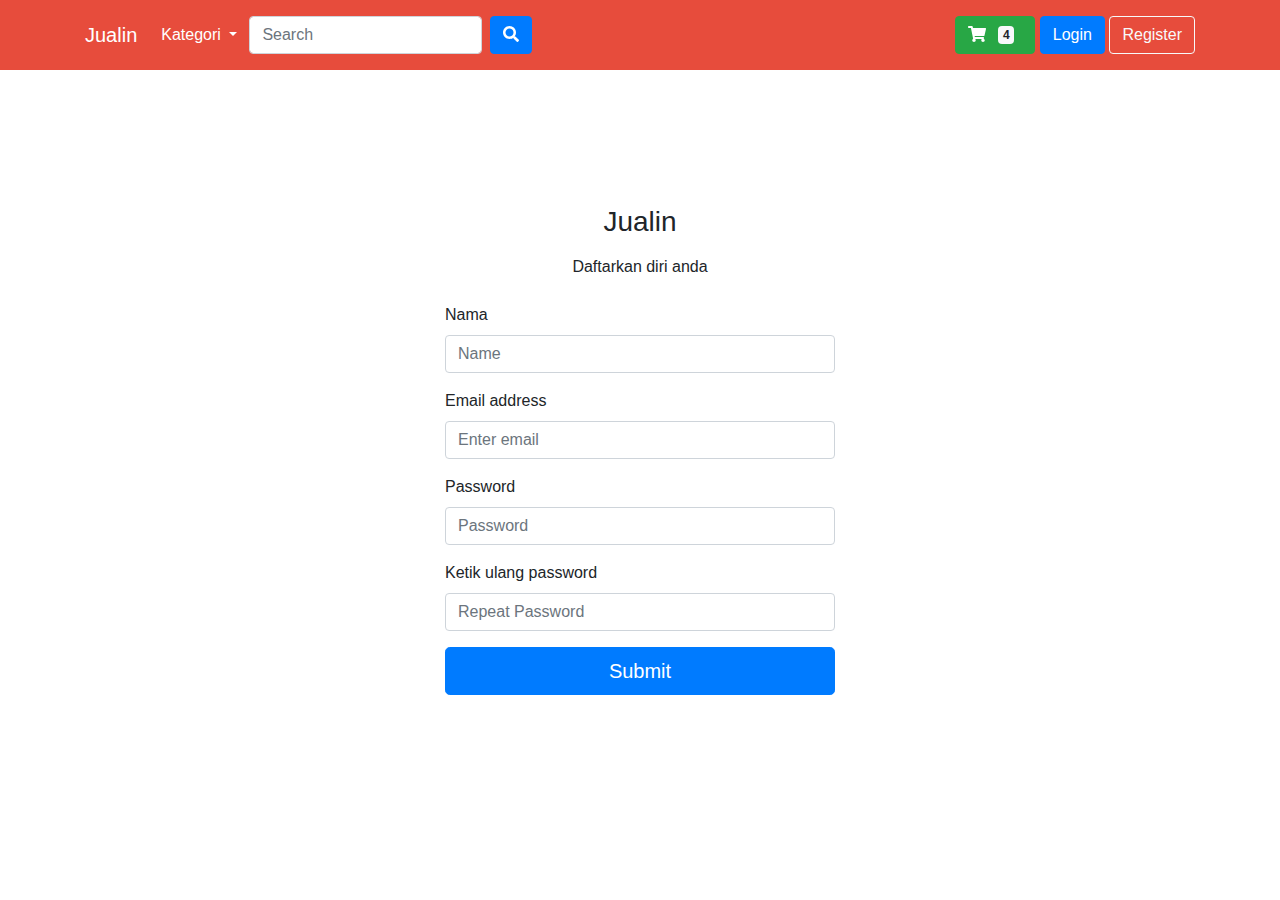
<file: register.html>
<!DOCTYPE html>
<html lang="en" style="height:100%">

<head>
  <meta charset="UTF-8">
  <meta name="viewport" content="width=device-width, initial-scale=1.0">
  <meta http-equiv="X-UA-Compatible" content="ie=edge">
  <title>E-Commerce</title>
  <link rel="stylesheet" type="text/css" href="css/bootstrap.min.css">
  <link rel="stylesheet" type="text/css" href="lib/slick/slick.css" />
  <link rel="stylesheet" type="text/css" href="lib/slick/slick-theme.css" />
  <link rel="stylesheet" type="text/css" href="lib/dataTables/datatables.min.css" />
  <link rel="stylesheet" type="text/css" href="css/style.css" />
</head>

<body class="login-body">
  <!-- Navbar -->
  <header>
    <nav class="navbar navbar-expand-md navbar-dark fixed-top">
      <div class="container">
        <a class="navbar-brand" href="index.html">Jualin</a>
        <button class="navbar-toggler" type="button" data-toggle="collapse" data-target="#navbarCollapse" aria-controls="navbarCollapse"
          aria-expanded="false" aria-label="Toggle navigation">
          <span class="navbar-toggler-icon"></span>
        </button>
        <div class="collapse navbar-collapse" id="navbarCollapse">
          <ul class="navbar-nav">
            <li class="nav-item dropdown">
              <a class="nav-link dropdown-toggle" style="color:white" href="#" id="navbarDropdown" role="button" data-toggle="dropdown"
                aria-haspopup="true" aria-expanded="false">
                Kategori
              </a>
              <div class="dropdown-menu" aria-labelledby="navbarDropdown">
                <a class="dropdown-item" href="#">Kemeja Pria</a>
                <a class="dropdown-item" href="#">Kaos Pria</a>
                <div class="dropdown-divider"></div>
                <a class="dropdown-item" href="#">Kemeja Wanita</a>
                <a class="dropdown-item" href="#">Kaos Wanita</a>
              </div>
            </li>
          </ul>
          <form class="form-inline mr-auto ml-1">
            <input class="form-control mr-sm-2" type="text" placeholder="Search" aria-label="Search">
            <button class="btn btn-primary my-2 my-sm-0" type="submit">
              <i class="fas fa-search"></i>
            </button>
          </form>
          <div class="mr-0 my-2">
            <a href="cart.html" class="btn btn-success">
              <i class="fas fa-shopping-cart"></i>
              <span class="badge badge-light mx-2">4</span>
            </a>
            <a href="login.html" class="btn btn-primary">Login</a>
            <a href="register.html" class="btn btn-outline-light">Register</a>
          </div>
        </div>
      </div>
    </nav>
  </header>
  <!-- Navbar -->
  
  <!-- SIGN UP FORM -->
  <form class="sign-in">
    <div class="text-center mb-4">
      <h1 class="h3 mb-3 font-weight-normal">Jualin</h1>
      <p>
        Daftarkan diri anda
      </p>
    </div>
    <div class="form-group">
      <label for="inputName">Nama</label>
      <input type="email" class="form-control" id="inputName" placeholder="Name">
    </div>
    <div class="form-group">
      <label for="inputEmail">Email address</label>
      <input type="email" class="form-control" id="inputEmail" placeholder="Enter email">
    </div>
    <div class="form-group">
      <label for="inputPassword">Password</label>
      <input type="password" class="form-control" id="inputPassword" placeholder="Password">
    </div>
    <div class="form-group">
      <label for="inputPasswordRepeat">Ketik ulang password</label>
      <input type="password" class="form-control" id="inputPasswordRepeat" placeholder="Repeat Password">
    </div>
    <button type="submit" class="btn btn-primary btn-lg btn-block">Submit</button>
  </form>
  <!-- END SIGN UP FORM -->

  <script src="js/fontawesome-all.min.js"></script>
  <script src="js/jquery-3.3.1.min.js"></script>
  <script src="js/popper.min.js"></script>
  <script src="js/bootstrap.min.js"></script>
  <script type="text/javascript" src="lib/slick/slick.min.js"></script>
  <script type="text/javascript" src="js/rivets.bundled.min.js"></script>
  <script src="js/jquery.zoom.min.js"></script>

  <script type="text/javascript" src="lib/dataTables/datatables.js"></script>

</body>

</html>
</file>
<file: css/style.css>
body {
  background: #fff;
}

.navbar {
  background: #e74c3c;
}

.jumbotron {
  background: #fff;
  margin-top: 50px;
}

.slider {
  margin: 10px auto;
}

.slick-slide {
margin: 0px 20px;
}

.slick-slide img {
width: 100%;
}

.slick-prev:before,
.slick-next:before {
color: black;
}


.slick-slide {
transition: all ease-in-out .3s;
opacity: .2;
}

.slick-active {
opacity: .5;
}

.slick-current {
opacity: 1;
}

.card-link {
  text-decoration: none; 
  color: black;
}

.card-link:hover {
  color: black;
}

.card-link > div:hover {
  box-shadow: 1px 1px 5px #888888;
}

.item-price {
  color: red;
  font-size: 15pt;
  font-weight: bold;
}

.detail-img {
  width: 100%;
}

.img-small {
  width: 25%;
}

.image-tab .nav-item {
  width: 10%;
}

.image-tab .nav-item a {
  padding: 0px;
}

.login-body {
  display: -ms-flexbox;
  display: -webkit-box;
  display: flex;
  -ms-flex-align: center;
  -ms-flex-pack: center;
  -webkit-box-align: center;
  align-items: center;
  -webkit-box-pack: center;
  justify-content: center;
  padding-top: 40px;
  padding-bottom: 40px;
  height: 100%;
}

.sign-in {
  width: 100%;
  max-width: 420px;
  padding: 15px;
  margin: 0 auto;
}
</file>
